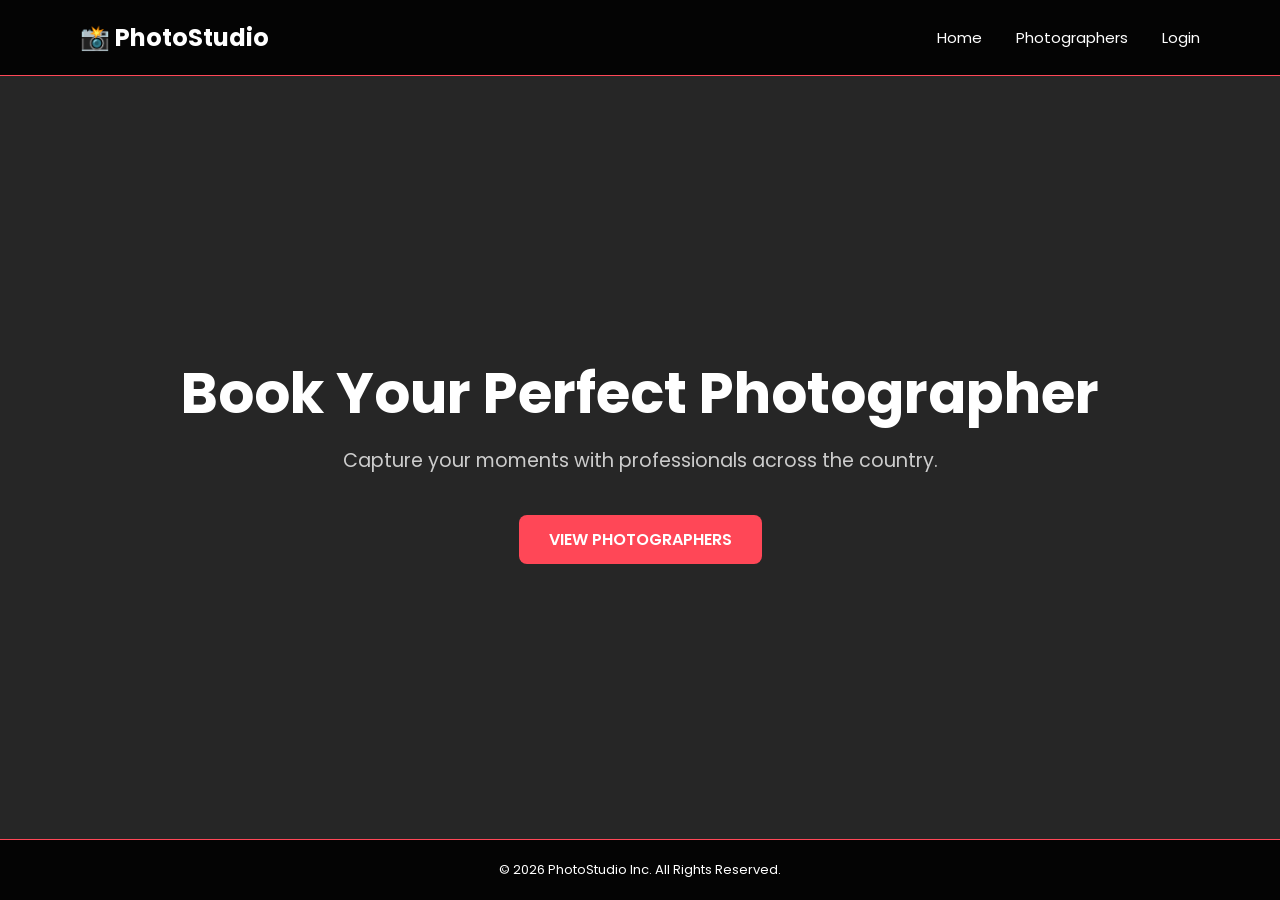
<file: index.html>
<!DOCTYPE html>
<html lang="en">
<head>
    <link rel="stylesheet" href="styles.css">
    <title>PhotoStudio | Home</title>
</head>
<body>
    <nav>
        <h2>📸 PhotoStudio</h2>
        <div class="nav-links">
            <a href="index.html">Home</a>
            <a href="photographers.html">Photographers</a>
            <a href="login.html">Login</a>
        </div>
    </nav>

    <div class="content-wrapper">
        <h1 style="font-size: 3.5rem; margin-bottom: 10px;">Book Your Perfect Photographer</h1>
        <p style="font-size: 1.2rem; color: #ccc; margin-bottom: 30px;">Capture your moments with professionals across the country.</p>
        <a href="photographers.html" class="btn-primary" style="width: auto;">View Photographers</a>
    </div>

    <footer>&copy; 2026 PhotoStudio Inc. All Rights Reserved.</footer>
</body>
</html>
</file>
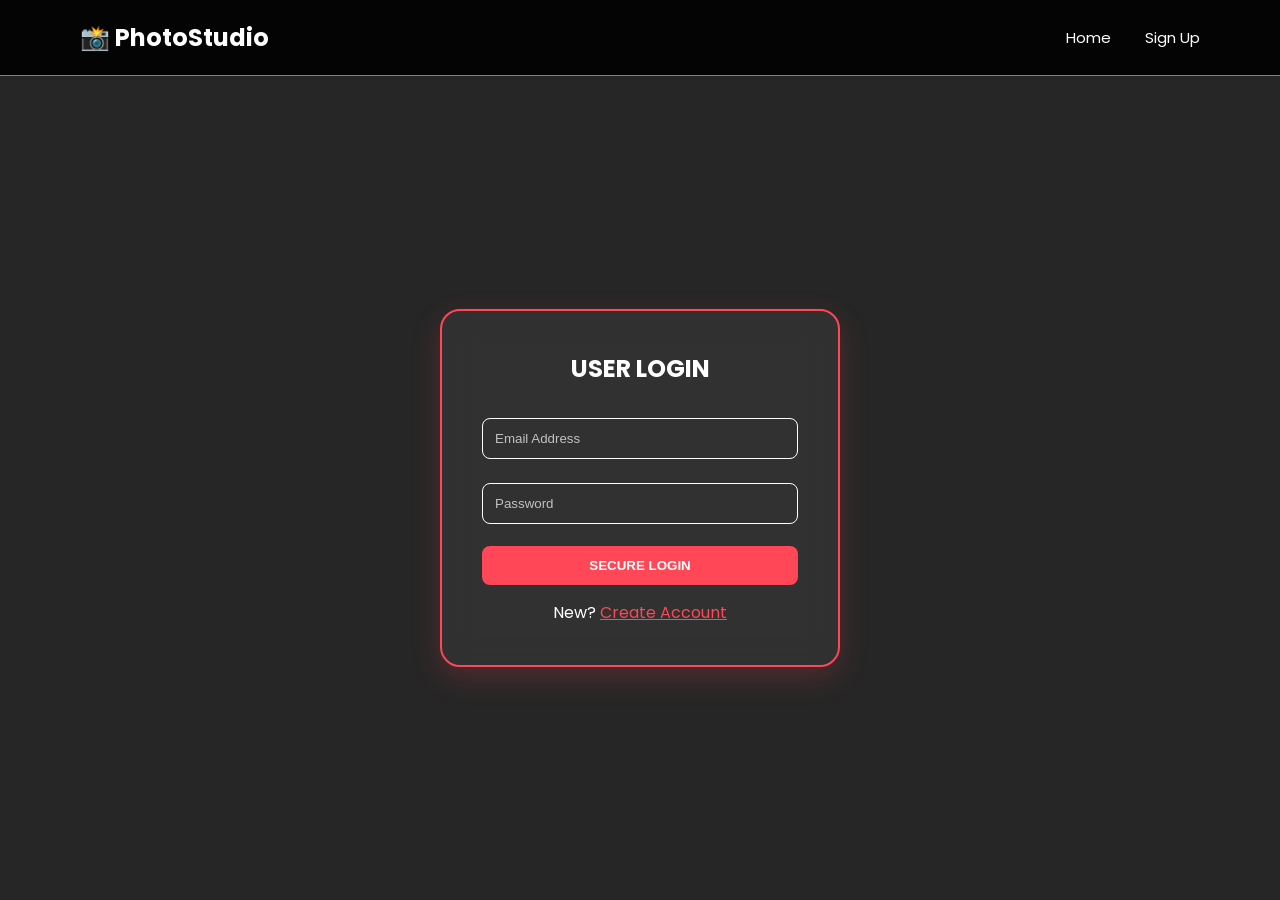
<file: login.html>
<!DOCTYPE html>
<html lang="en">
<head>
    <meta charset="UTF-8">
    <meta name="viewport" content="width=device-width, initial-scale=1.0">
    <link rel="stylesheet" href="styles.css">
    <title>Login | PhotoStudio</title>
</head>
<body>
    <nav>
        <h2>📸 PhotoStudio</h2>
        <div class="nav-links">
            <a href="index.html">Home</a>
            <a href="signup.html">Sign Up</a>
        </div>
    </nav>

    <div class="content-wrapper">
        <div class="auth-box">
            <h2>USER LOGIN</h2>
            <form id="loginForm">
                <input type="email" id="lEmail" placeholder="Email Address" required>
                <input type="password" id="lPass" placeholder="Password" required>
                <button type="submit" class="btn-primary">SECURE LOGIN</button>
            </form>
            <p style="margin-top: 15px;">New? <a href="signup.html" style="color:#ff4757">Create Account</a></p>
        </div>
    </div>

    <script>
        document.getElementById('loginForm').addEventListener('submit', async (e) => {
            e.preventDefault();
            
            const email = document.getElementById('lEmail').value;
            const password = document.getElementById('lPass').value;

            try {
                const res = await fetch('/login', {
                    method: 'POST',
                    headers: { 'Content-Type': 'application/json' },
                    body: JSON.stringify({ email, password })
                });

                if (res.ok) {
                    // --- CRITICAL SESSION LOCK ---
                    // This satisfies the condition for the Photographers page
                    localStorage.setItem('isLoggedIn', 'true');
                    localStorage.setItem('userEmail', email); 
                    
                    alert("Login Successful!");
                    
                    // Redirect to the photographers page to start booking
                    window.location.href = 'photographers.html';
                } else {
                    alert("Invalid Email or Password. Please try again.");
                }
            } catch (error) {
                console.error("Login Error:", error);
                alert("Server error. Make sure your Node.js server is running.");
            }
        });
    </script>
</body>
</html>
</file>
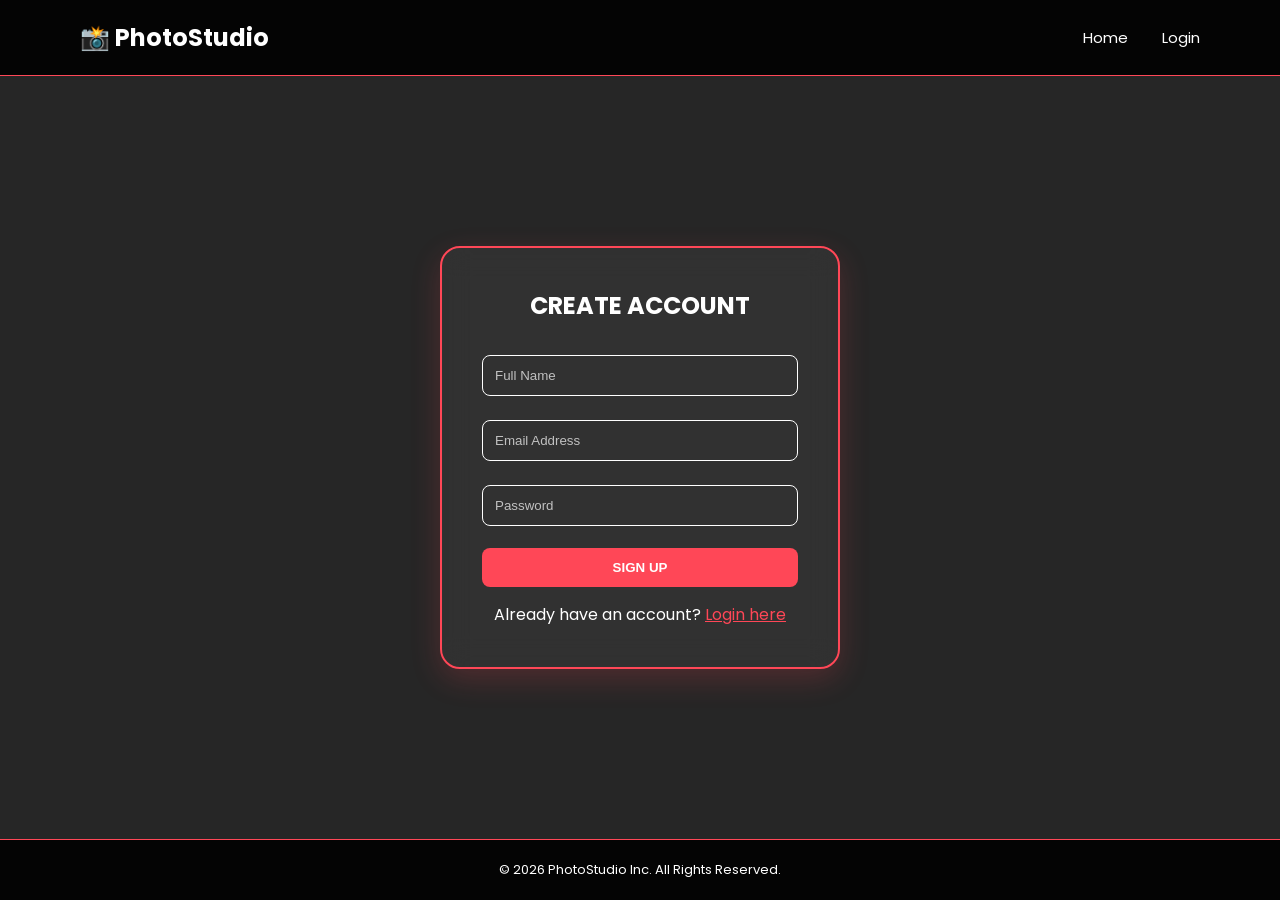
<file: signup.html>
<!DOCTYPE html>
<html lang="en">
<head>
    <meta charset="UTF-8">
    <meta name="viewport" content="width=device-width, initial-scale=1.0">
    <link rel="stylesheet" href="styles.css">
    <title>Create Account | PhotoStudio</title>
</head>
<body>
    <nav>
        <h2>📸 PhotoStudio</h2>
        <div class="nav-links">
            <a href="index.html">Home</a>
            <a href="login.html">Login</a>
        </div>
    </nav>

    <div class="content-wrapper">
    <div class="auth-box">
        <h2>CREATE ACCOUNT</h2>
        <form id="signupForm">
            <input type="text" id="sName" placeholder="Full Name" required>
            <input type="email" id="sEmail" placeholder="Email Address" required>
            <input type="password" id="sPass" placeholder="Password" required>
            <button type="submit" class="btn-primary">SIGN UP</button>
        </form>
        <p style="margin-top: 15px;">Already have an account? <a href="login.html" style="color:#ff4757">Login here</a></p>
    </div>
</div>

<script>
    document.getElementById('signupForm').addEventListener('submit', async (e) => {
        e.preventDefault();
        const name = document.getElementById('sName').value;
        const email = document.getElementById('sEmail').value;
        const password = document.getElementById('sPass').value;

        try {
            const response = await fetch('/signup', {
                method: 'POST',
                headers: { 'Content-Type': 'application/json' },
                body: JSON.stringify({ name, email, password })
            });

            if (response.ok) {
                alert("Account Created! Please Login.");
                window.location.href = 'login.html';
            } else {
                const errorData = await response.json();
                alert("Signup Failed: " + errorData.message);
            }
        } catch (error) {
            alert("Error: Cannot connect to server. Did you start node server.js?");
        }
    });
</script>

    <footer>
        <p>&copy; 2026 PhotoStudio Inc. All Rights Reserved.</p>
    </footer>
</body>
</html>
</file>
<file: styles.css>
@import url('https://fonts.googleapis.com/css2?family=Poppins:wght@300;400;600&display=swap');

* { margin: 0; padding: 0; box-sizing: border-box; }

body {
    font-family: 'Poppins', sans-serif;
    background: linear-gradient(rgba(0,0,0,0.85), rgba(0,0,0,0.85)), 
                url('https://images.unsplash.com/photo-1492691527719-9d1e07e534b4?q=80&w=2000');
    background-size: cover;
    background-position: center;
    background-attachment: fixed;
    color: white; /* All text becomes White */
    min-height: 100vh;
    display: flex;
    flex-direction: column;
}

/* Header/Navbar */
nav {
    display: flex;
    justify-content: space-between;
    align-items: center;
    padding: 20px 80px;
    background: rgba(0,0,0,0.9);
    border-bottom: 1px solid #ff4757; /* Added a thin Red line under Nav */
}

.nav-links a {
    color: white;
    text-decoration: none;
    margin-left: 30px;
    font-size: 15px;
    transition: 0.3s;
}

.nav-links a:hover { color: #ff4757; } /* Red hover effect */

/* Centering Container */
.content-wrapper {
    flex: 1;
    display: flex;
    flex-direction: column;
    justify-content: center;
    align-items: center;
    text-align: center;
    padding: 20px;
}

/* Glassmorphism Box for Forms */
.auth-box {
    background: rgba(255, 255, 255, 0.05); /* Darker glass effect */
    backdrop-filter: blur(15px);
    padding: 40px;
    border-radius: 20px;
    border: 2px solid #ff4757; /* Solid Red Border */
    width: 100%;
    max-width: 400px;
    box-shadow: 0 10px 30px rgba(255, 71, 87, 0.2); /* Red Glow */
}

.auth-box h2 {
    color: white;
    margin-bottom: 20px;
    text-transform: uppercase;
}

/* Input Fields - White and Red theme */
input {
    width: 100%;
    padding: 12px;
    margin: 12px 0;
    border-radius: 8px;
    background: transparent;
    border: 1px solid white; /* White Border */
    color: white; /* White text when typing */
    outline: none;
    transition: 0.3s;
}

input:focus {
    border-color: #ff4757; /* Changes to Red when clicking to type */
}

input::placeholder {
    color: rgba(255, 255, 255, 0.7); /* Light white placeholder */
}

/* Readonly fields (Email/Photographer Name) */
input[readonly] {
    background: rgba(255, 255, 255, 0.1);
    color: #ff4757; /* Makes fixed text Red */
    border-color: #ff4757;
    cursor: not-allowed;
}

/* Red Button Style */
.btn-primary {
    background: #ff4757; /* Solid Red */
    color: white; /* White text */
    padding: 12px 30px;
    border: none;
    border-radius: 8px; /* Square edges look more professional for MERN */
    font-weight: 600;
    cursor: pointer;
    text-decoration: none;
    display: inline-block;
    transition: 0.3s;
    width: 100%;
    text-transform: uppercase;
    margin-top: 10px;
}

.btn-primary:hover { 
    background: #ff6b81; 
    transform: translateY(-2px); 
    box-shadow: 0 5px 15px rgba(255, 71, 87, 0.4);
}

/* Photographers Grid */
.photo-grid {
    display: grid;
    grid-template-columns: repeat(auto-fit, minmax(300px, 1fr));
    gap: 30px;
    padding: 40px 80px;
    width: 100%;
}

.photo-card {
    background: rgba(255, 255, 255, 0.05);
    border-radius: 15px;
    overflow: hidden;
    border: 1px solid rgba(255, 255, 255, 0.1);
    text-align: center;
    transition: 0.3s;
}

.photo-card:hover {
    border-color: #ff4757; /* Card turns Red on hover */
    transform: scale(1.02);
}

.photo-card img { width: 100%; height: 220px; object-fit: cover; }

.card-info { padding: 20px; }
.card-info h3 { color: white; margin: 10px 0; }
.card-info small { color: #ff4757; font-weight: bold; }

footer {
    padding: 20px;
    text-align: center;
    background: rgba(0,0,0,0.9);
    border-top: 1px solid #ff4757;
    font-size: 13px;
}
</file>
